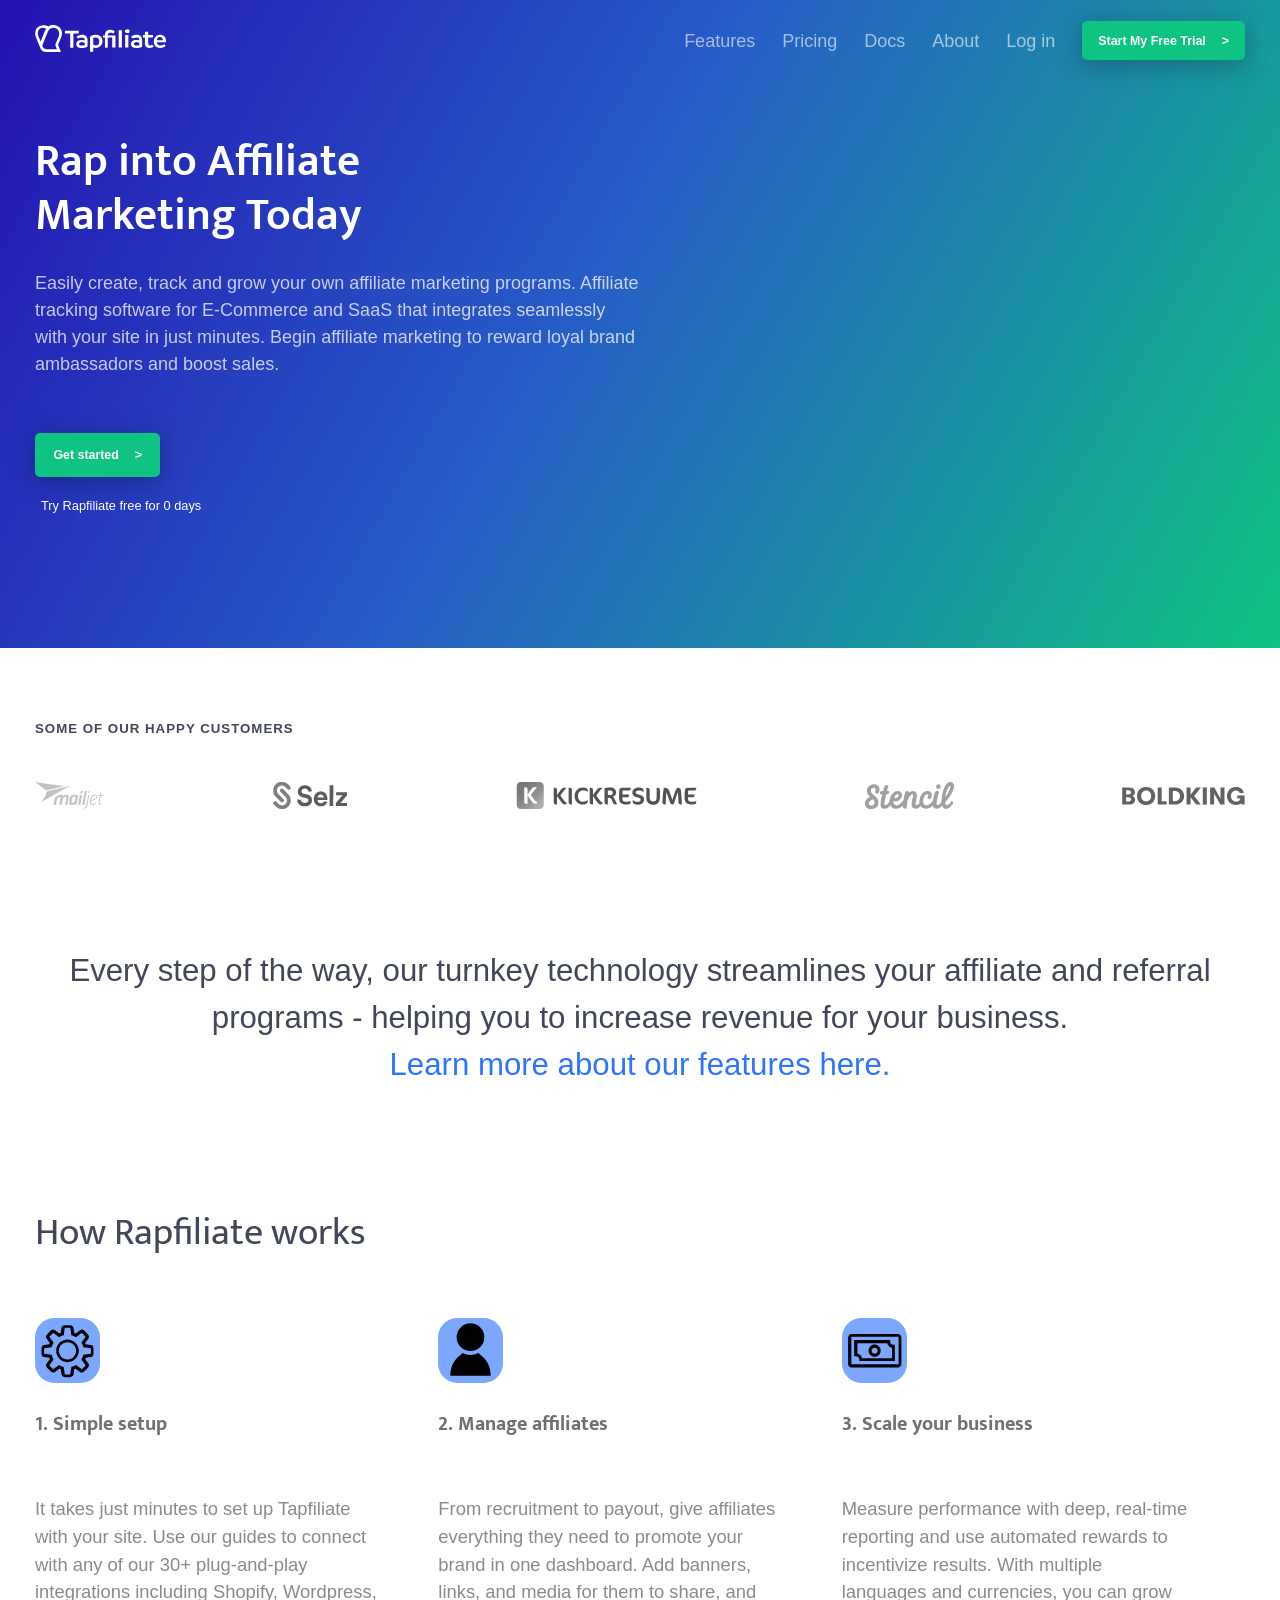
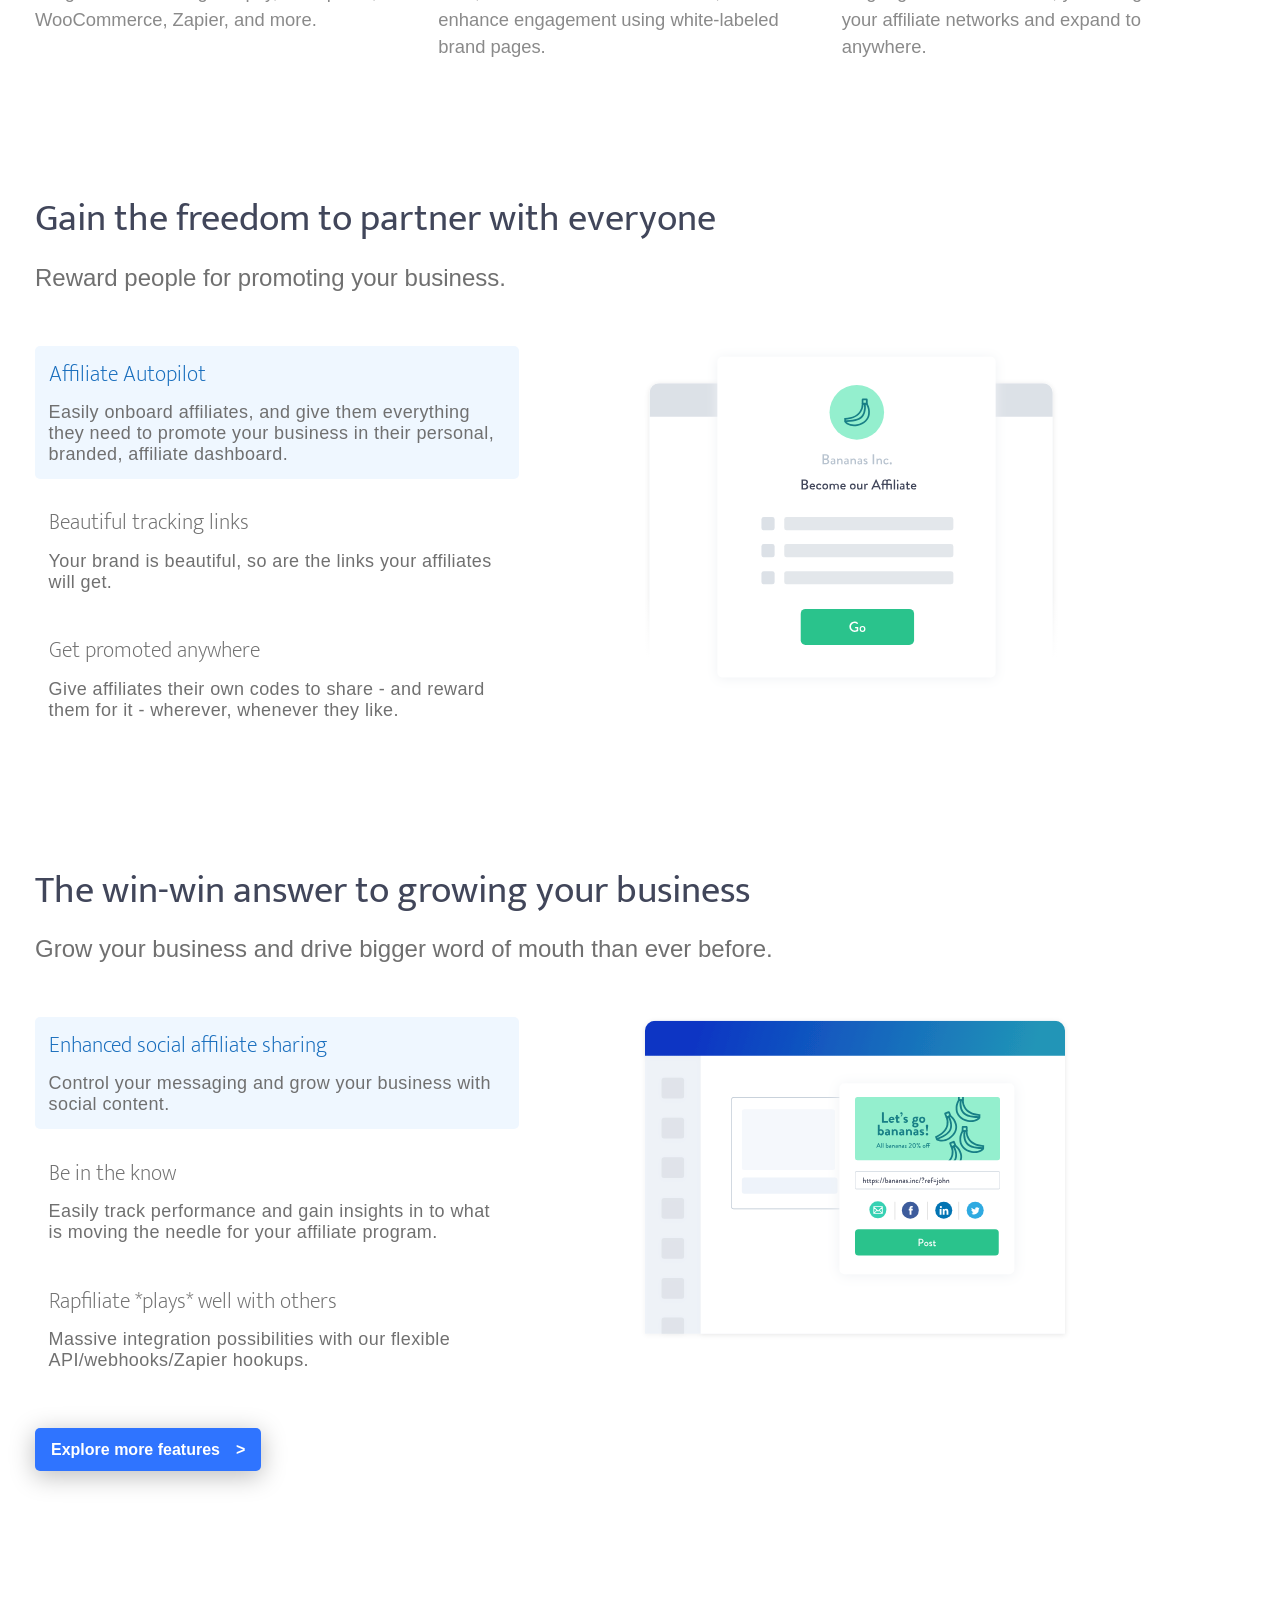
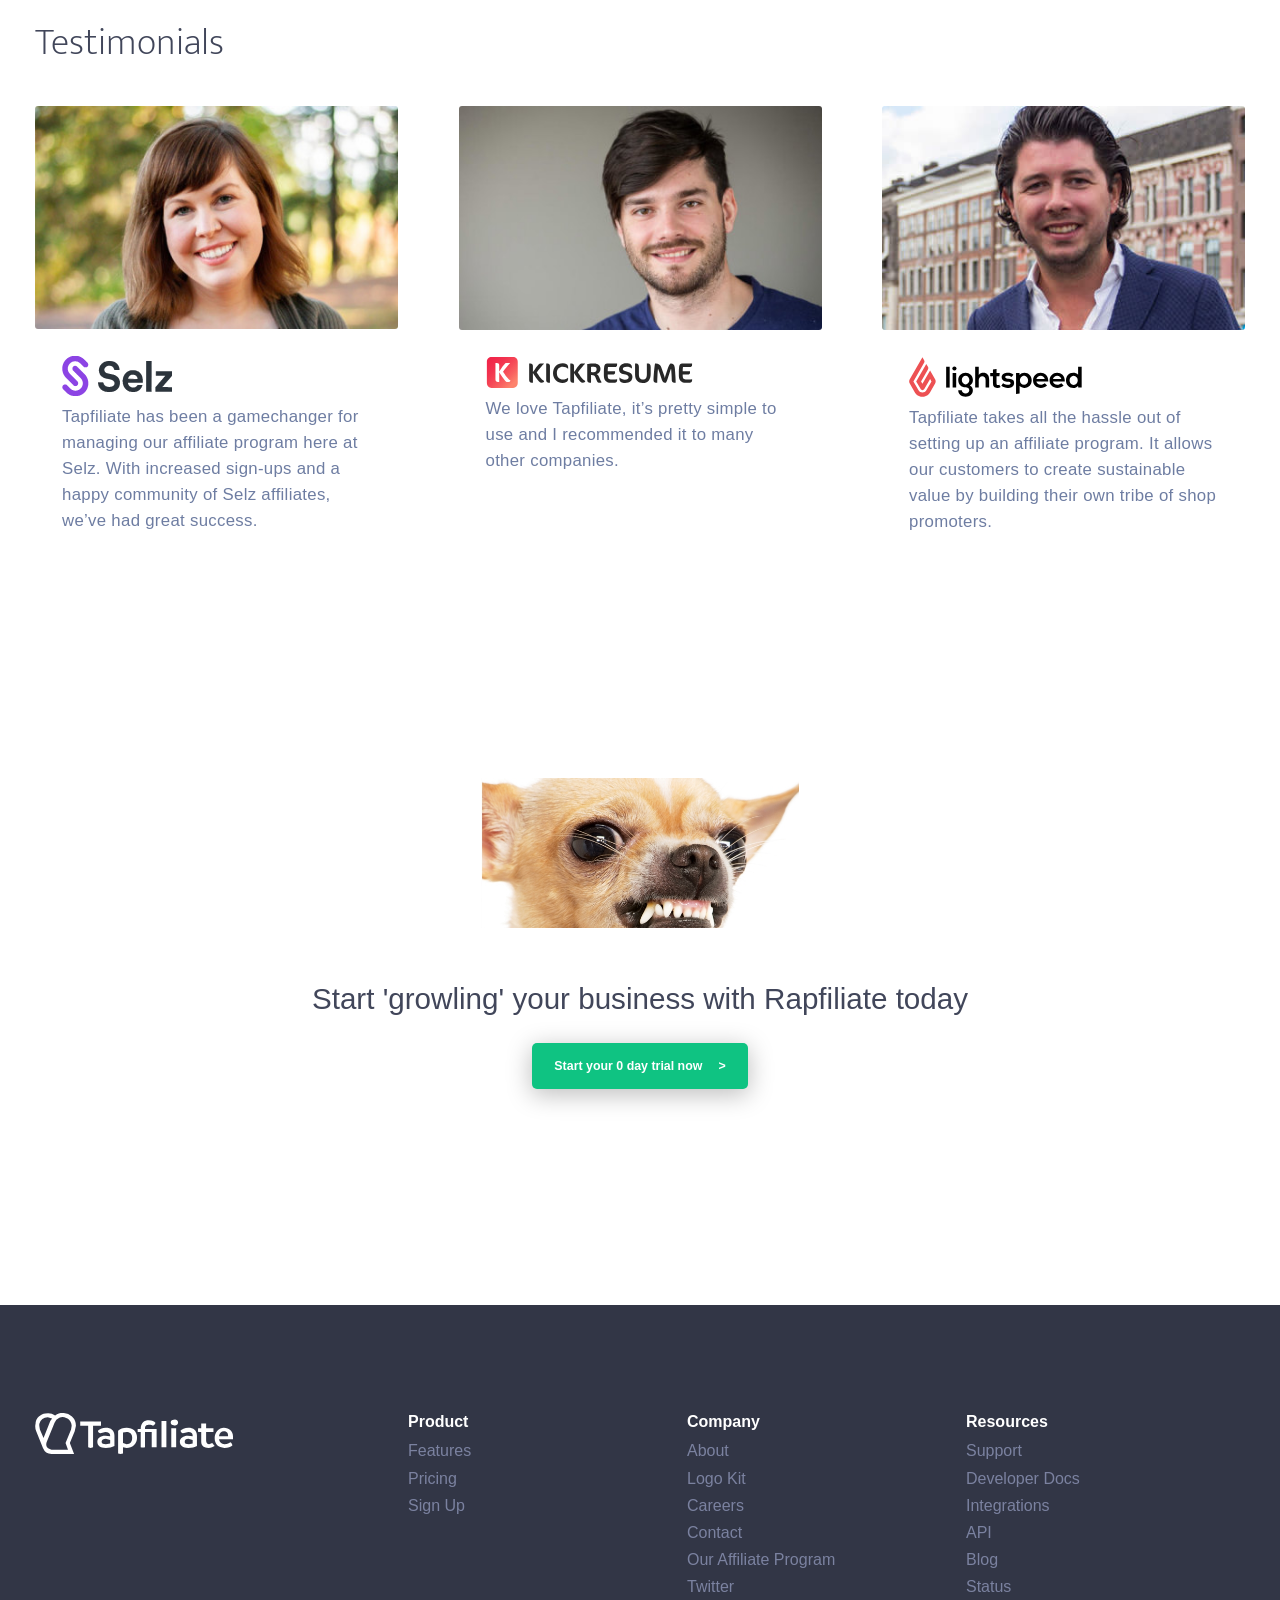
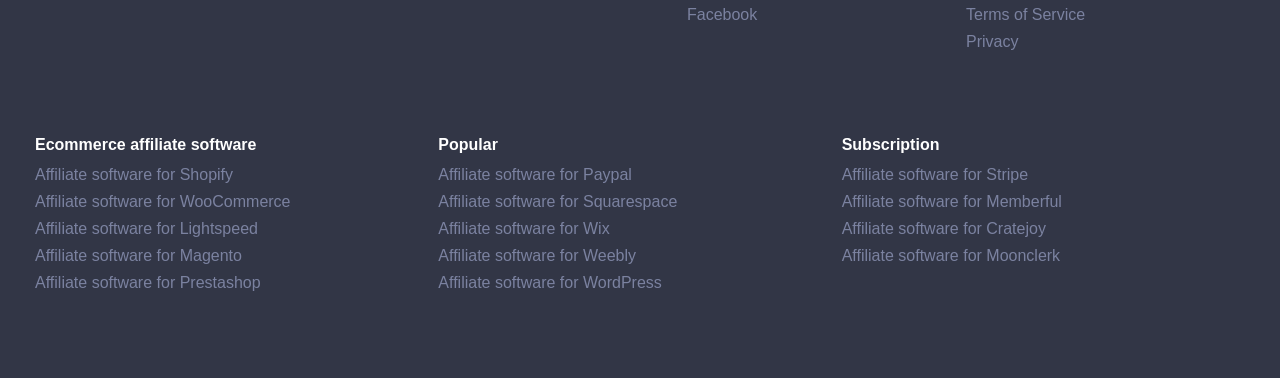
<file: index.html>
<!DOCTYPE html>
<html lang="en">
  <head>
    <meta charset="UTF-8" />
    <meta name="viewport" content="width=device-width, initial-scale=1.0" />
    <title>Affiliate Tracking Software | Rapfiliate</title>
    <link rel="shortcut icon" href="img/content/favicon.png" />
    <link rel="stylesheet" href="css/index.css" />
  </head>
  <body>
    <div id="banner-bg">
      <header>
        <a href="#" class="logo"
          ><img
            src="img/content/logo-white.svg"
            alt="Rapfiliate logo"
            width="131px"
        /></a>
        <div>
          <nav>
            <ul>
              <li><a href="#">Features</a></li>
              <li><a href="#">Pricing</a></li>
              <li><a href="#">Docs</a></li>
              <li><a href="#">About</a></li>
              <li><a href="#">Log in</a></li>
            </ul>
          </nav>
          <a href="#" class="btn cta">Start My Free Trial</a>
        </div>
      </header>

      <div id="main-banner">
        <h1>Rap into Affiliate Marketing Today</h1>
        <p>
          Easily create, track and grow your own affiliate marketing programs.
          Affiliate tracking software for E-Commerce and SaaS that integrates
          seamlessly with your site in just minutes. Begin affiliate marketing
          to reward loyal brand ambassadors and boost sales.
          <!-- <a href="#">Learn more about our features here</a>. -->
        </p>
        <div>
          <a href="#" class="btn cta">Get started</a>
          <span>Try Rapfiliate free for 0 days</span>
        </div>
      </div>
    </div>

    <div class="happy-customers">
      <h5>Some of our happy customers</h5>
      <ul>
        <li>
          <a href="https://www.mailjet.com/" target="_blank"
            ><img
              src="img/customers/logos/mailjet.svg"
              alt="Mailjet logo"
              height="21px"
          /></a>
        </li>
        <li>
          <a href="https://selz.com/" target="_blank"
            ><img
              src="img/customers/logos/selz.svg"
              alt="Selz logo"
              height="21px"
          /></a>
        </li>
        <li>
          <a href="https://www.kickresume.com/es/" target="_blank"
            ><img
              src="img/customers/logos/kickresume.svg"
              alt="Kickresume logo"
              height="21px"
          /></a>
        </li>
        <li>
          <a href="https://getstencil.com/" target="_blank"
            ><img
              src="img/customers/logos/stencil.svg"
              alt="Stencil logo"
              height="21px"
          /></a>
        </li>
        <li>
          <a href="https://www.boldking.com/nl/nl-nl" target="_blank"
            ><img
              src="img/customers/logos/boldking.svg"
              alt="Boldking logo"
              height="21px"
              class="smaller-img"
          /></a>
        </li>
      </ul>
    </div>

    <span id="text-division">
      Every step of the way, our turnkey technology streamlines your affiliate
      and referral programs - helping you to increase revenue for your business.
      <a href="#"> Learn more about our features here.</a>
    </span>

    <section id="how-it-works">
      <h2>How Rapfiliate works</h2>
      <ol>
        <li>
          <img src="img/content/setup-ico.svg" alt="Setup" />
          <h3>1. Simple setup</h3>
          <p>
            It takes just minutes to set up Tapfiliate with your site. Use our
            guides to connect with any of our 30+ plug-and-play integrations
            including Shopify, Wordpress, WooCommerce, Zapier, and more.
          </p>
        </li>
        <li>
          <img src="img/content/people-ico.svg" alt="Recruit" />
          <h3>2. Manage affiliates</h3>
          <p>
            From recruitment to payout, give affiliates everything they need to
            promote your brand in one dashboard. Add banners, links, and media
            for them to share, and enhance engagement using white-labeled brand
            pages.
          </p>
        </li>
        <li>
          <img src="img/content/business-ico.svg" alt="Promoted" />
          <h3>3. Scale your business</h3>
          <p>
            Measure performance with deep, real-time reporting and use automated
            rewards to incentivize results. With multiple languages and
            currencies, you can grow your affiliate networks and expand to
            anywhere.
          </p>
        </li>
      </ol>
    </section>

    <section class="slide-show-container">
      <h2>Gain the freedom to partner with everyone</h2>
      <span>Reward people for promoting your business.</span>
      <div class="slide-show clearfix">
        <div id="slide-text-1" class="slide-text active">
          <h3>Affiliate Autopilot</h3>
          <p>
            Easily onboard affiliates, and give them everything they need to
            promote your business in their personal, branded, affiliate
            dashboard.
          </p>
        </div>
        <img
          id="slide-img-1"
          class="slide-img"
          src="img/content/affiliate-autopilot.svg"
          alt="'Affiliate Autopilot' illustration"
          width="430px"
        />
        <div id="slide-text-2" class="slide-text">
          <h3>Beautiful tracking links</h3>
          <p>
            Your brand is beautiful, so are the links your affiliates will get.
          </p>
        </div>
        <img
          id="slide-img-2"
          class="slide-img"
          src="img/content/pretty-links.svg"
          alt="'Beautiful tracking links' illustration"
          width="430px"
        />
        <div id="slide-text-3" class="slide-text">
          <h3>Get promoted anywhere</h3>
          <p>
            Give affiliates their own codes to share - and reward them for it -
            wherever, whenever they like.
          </p>
        </div>
        <img
          id="slide-img-3"
          class="slide-img"
          src="img/content/promoted-anywhere.svg"
          alt="'Get promoted anywhere' illustration"
          width="430px"
        />
      </div>
    </section>

    <section class="slide-show-container">
      <h2>The win-win answer to growing your business</h2>
      <span
        >Grow your business and drive bigger word of mouth than ever
        before.</span
      >
      <div class="slide-show">
        <div id="slide-text-4" class="slide-text active">
          <h3>Enhanced social affiliate sharing</h3>
          <p>
            Control your messaging and grow your business with social content.
          </p>
        </div>
        <img
          id="slide-img-4"
          class="slide-img"
          src="img/content/social-sharing.svg"
          alt="'Enhanced social affiliate sharing' illustration"
          width="430px"
        />
        <div id="slide-text-5" class="slide-text">
          <h3>Be in the know</h3>
          <p>
            Easily track performance and gain insights in to what is moving the
            needle for your affiliate program.
          </p>
        </div>
        <img
          id="slide-img-5"
          class="slide-img"
          src="img/content/in-the-know.svg"
          alt="'Be in the know' illustration"
          width="430px"
        />
        <div id="slide-text-6" class="slide-text">
          <h3>Rapfiliate *plays* well with others</h3>
          <p>
            Massive integration possibilities with our flexible
            API/webhooks/Zapier hookups.
          </p>
        </div>
        <img
          id="slide-img-6"
          class="slide-img"
          src="img/content/plays-well.svg"
          alt="'Rapfiliate plays well with others' illustration"
          width="430px"
        />
      </div>
      <a class="btn" href="#">Explore more features</a>
    </section>

    <section id="client-reviews">
      <h2>Testimonials</h2>
      <div id="client-review-container">
        <div class="client-review">
          <img
            src="img/customers/people/michelle-from-selz.jpg"
            alt="Michelle"
            height="147px"
          />
          <img
            src="img/customers/logos/selz.svg"
            alt="Selz logo"
            height="40px"
          />
          <p>
            Tapfiliate has been a gamechanger for managing our affiliate program
            here at Selz. With increased sign-ups and a happy community of Selz
            affiliates, we’ve had great success.
          </p>
        </div>
        <div class="client-review">
          <img
            src="img/customers/people/tomas-ondrejka-from-kickresume.jpg"
            alt="Tomas Ondrejka"
            height="147px"
          /><img
            src="img/customers/logos/kickresume.svg"
            alt="Kickresume logo"
            height="40px"
            class="smaller"
          />
          <p>
            We love Tapfiliate, it’s pretty simple to use and I recommended it
            to many other companies.
          </p>
        </div>
        <div class="client-review">
          <img
            src="img/customers/people/ruud-stelder-from-lightspeed.jpg"
            alt="Ruud Stelder"
            height="147px"
          /><img
            src="img/customers/logos/lightspeed.svg"
            alt="Lightspeed logo"
            height="40px"
          />
          <p>
            Tapfiliate takes all the hassle out of setting up an affiliate
            program. It allows our customers to create sustainable value by
            building their own tribe of shop promoters.
          </p>
        </div>
      </div>
    </section>

    <div id="trial-ad">
      <img src="img/content/growling-dog.jpg" alt="Illustration" />
      <span>Start 'growling' your business with Rapfiliate today</span>
      <a href="#" class="btn cta">Start your 0 day trial now</a>
    </div>

    <footer id="main-footer">
      <div id="footer-logo-container">
        <a href="#" class="logo"
          ><img
            src="img/content/logo-white.svg"
            alt="Rapfiliate logo"
            height="41px"
        /></a>
      </div>
      <div class="footer-block">
        <h6><a href="#">Product</a></h6>
        <ul>
          <li><a href="#">Features</a></li>
          <li><a href="#">Pricing</a></li>
          <li><a href="#">Sign Up</a></li>
        </ul>
      </div>
      <div class="footer-block">
        <h6><a href="#">Company</a></h6>
        <ul>
          <li><a href="#">About</a></li>
          <li><a href="#">Logo Kit</a></li>
          <li><a href="#">Careers</a></li>
          <li><a href="#">Contact</a></li>
          <li><a href="#">Our Affiliate Program</a></li>
          <li><a href="#">Twitter</a></li>
          <li><a href="#">Facebook</a></li>
        </ul>
      </div>
      <div class="footer-block">
        <h6><a href="#">Resources</a></h6>
        <ul>
          <li><a href="#">Support</a></li>
          <li><a href="#">Developer Docs</a></li>
          <li><a href="#">Integrations</a></li>
          <li><a href="#">API</a></li>
          <li><a href="#">Blog</a></li>
          <li><a href="#">Status</a></li>
          <li><a href="#">Terms of Service</a></li>
          <li><a href="#">Privacy</a></li>
        </ul>
      </div>
      <div class="footer-block">
        <h6>Ecommerce affiliate software</h6>
        <ul>
          <li><a href="#">Affiliate software for Shopify</a></li>
          <li><a href="#">Affiliate software for WooCommerce</a></li>
          <li><a href="#">Affiliate software for Lightspeed</a></li>
          <li><a href="#">Affiliate software for Magento</a></li>
          <li><a href="#">Affiliate software for Prestashop</a></li>
        </ul>
      </div>
      <div class="footer-block">
        <h6>Popular</h6>
        <ul>
          <li><a href="#">Affiliate software for Paypal</a></li>
          <li><a href="#">Affiliate software for Squarespace</a></li>
          <li><a href="#">Affiliate software for Wix</a></li>
          <li><a href="#">Affiliate software for Weebly</a></li>
          <li><a href="#">Affiliate software for WordPress</a></li>
        </ul>
      </div>
      <div class="footer-block">
        <h6>Subscription</h6>
        <ul>
          <li><a href="#">Affiliate software for Stripe</a></li>
          <li><a href="#">Affiliate software for Memberful</a></li>
          <li><a href="#">Affiliate software for Cratejoy</a></li>
          <li><a href="#">Affiliate software for Moonclerk</a></li>
        </ul>
      </div>
    </footer>
    <script src="slide-show.js"></script>
  </body>
</html>
</file>
<file: css/index.css>
@import url("https://fonts.googleapis.com/css2?family=Open+Sans:wght@400;600&display=swap");
@import url("https://fonts.googleapis.com/css2?family=Mukta:wght@500;600&display=swap");
.clearfix::after {
  content: "";
  clear: both;
  display: table;
}

/* Base styles */
body {
  min-height: 100vh;
  max-width: 100vw;
  padding: 0;
  margin: 0;
  display: -webkit-box;
  display: -ms-flexbox;
  display: flex;
  -webkit-box-orient: vertical;
  -webkit-box-direction: normal;
      -ms-flex-direction: column;
          flex-direction: column;
}

body > * {
  color: #fff;
  font-family: open-sans, Arial, sans-serif;
  padding: 0;
  margin: 0;
  padding: 0 35px;
}

h1,
h2,
h3 {
  font-family: "Mukta", helvetica, sans-serif;
}

h1 {
  font-size: 2.81rem;
  line-height: 1.2;
}

h2 {
  color: #41465a;
  font-size: 2.4rem;
  font-weight: normal;
}

h3 {
  font-size: 1.25rem;
}

h6 {
  font-size: 0.85rem;
}

h6,
a {
  color: #fff;
}

/* Button classes */
.btn {
  display: inline-block;
  background-color: #2f74ff;
  text-decoration: none;
  padding: 0.8rem 1rem;
  border: 0;
  border-radius: 5px;
  -webkit-transition: all 0.15s ease-in-out;
  transition: all 0.15s ease-in-out;
  -webkit-box-shadow: 0px 5px 25px 1px rgba(0, 0, 0, 0.25);
          box-shadow: 0px 5px 25px 1px rgba(0, 0, 0, 0.25);
  font-family: open-sans, Arial, sans-serif;
  font-weight: 600;
}

.btn::after {
  content: ">";
  padding-left: 1rem;
  -webkit-transition: all 0.15s ease-in-out;
  transition: all 0.15s ease-in-out;
}

.cta {
  background-color: #0fc382;
  font-size: 0.775rem;
}

.btn:hover {
  background-color: #2f74ff;
  -webkit-box-shadow: 0px 10px 25px 3px rgba(0, 0, 0, 0.25);
          box-shadow: 0px 10px 25px 3px rgba(0, 0, 0, 0.25);
  -webkit-transform: translateY(-1px);
          transform: translateY(-1px);
}

/* Navbar/Header styles */
header {
  display: -webkit-box;
  display: -ms-flexbox;
  display: flex;
  -webkit-box-align: center;
      -ms-flex-align: center;
          align-items: center;
  -webkit-box-pack: end;
      -ms-flex-pack: end;
          justify-content: flex-end;
  height: 81px;
  margin-bottom: 54px;
}

header .logo {
  margin-right: auto;
}

header .logo:hover {
  opacity: 0.6;
}

header nav ul,
header div {
  display: -webkit-box;
  display: -ms-flexbox;
  display: flex;
  -webkit-box-pack: center;
      -ms-flex-pack: center;
          justify-content: center;
  -webkit-box-align: center;
      -ms-flex-align: center;
          align-items: center;
  list-style-type: none;
}

header nav ul li a {
  text-decoration: none;
  opacity: 0.6;
  font-size: 1.125rem;
  line-height: 1.5rem;
  margin-left: 27px;
  -webkit-transition: opacity 0.1s ease-out;
  transition: opacity 0.1s ease-out;
}

header nav ul li a:hover {
  opacity: 1;
}

header div .btn.cta {
  margin-left: 27px;
}

#main-footer {
  justify-self: flex-end;
  background-color: #323646;
  padding-top: 108px;
  display: -webkit-box;
  display: -ms-flexbox;
  display: flex;
  -ms-flex-wrap: wrap;
      flex-wrap: wrap;
  -webkit-box-pack: justify;
      -ms-flex-pack: justify;
          justify-content: space-between;
}

#main-footer #footer-logo-container {
  -webkit-box-flex: 1;
      -ms-flex: 1 0 30%;
          flex: 1 0 30%;
}

#main-footer a {
  text-decoration: none;
}

#main-footer a.logo img {
  height: 41px;
  width: auto;
  display: inline-block;
  margin-right: 27px;
}

#main-footer div.footer-block {
  -webkit-box-flex: 1;
      -ms-flex: 1 1 20%;
          flex: 1 1 20%;
  margin-bottom: 81px;
  margin-right: 27px;
}

#main-footer div.footer-block h6 {
  font-weight: bold;
  font-size: 1rem;
  margin: 0;
  margin-bottom: 6.75px;
}

#main-footer div.footer-block ul {
  list-style-type: none;
  padding: 0;
  margin: 0;
  display: -webkit-box;
  display: -ms-flexbox;
  display: flex;
  -webkit-box-orient: vertical;
  -webkit-box-direction: normal;
      -ms-flex-flow: column nowrap;
          flex-flow: column nowrap;
}

#main-footer div.footer-block ul a {
  line-height: 1.7;
  color: #7b82a0;
}

/* Main banner styles */
#banner-bg {
  background-image: linear-gradient(120deg, #2412b1 0%, #275cc7 45%, #0fc382 100%);
  padding-bottom: 135px;
}

#main-banner h1 {
  font-weight: 600;
  margin-bottom: 27px;
  max-width: 530px;
}

#main-banner p {
  font-size: 1.125rem;
  line-height: 1.7rem;
  opacity: 0.75;
  max-width: 50%;
  margin-bottom: 54px;
}

#main-banner .btn.cta {
  margin-bottom: 27px;
  padding: 0.95rem 1.15rem;
}

#main-banner span {
  display: block;
  font-size: 0.8rem;
  margin-left: 6px;
  margin-top: -6px;
}

.happy-customers {
  padding-bottom: 108px;
}

.happy-customers h5 {
  text-transform: uppercase;
  color: #41465a;
  line-height: 4;
  letter-spacing: 1px;
  margin: 54px 0 27px;
}

.happy-customers ul {
  display: -webkit-box;
  display: -ms-flexbox;
  display: flex;
  -ms-flex-wrap: wrap;
      flex-wrap: wrap;
  -webkit-box-pack: justify;
      -ms-flex-pack: justify;
          justify-content: space-between;
  -webkit-box-align: center;
      -ms-flex-align: center;
          align-items: center;
  padding: 0;
  margin: 0;
}

.happy-customers ul li {
  margin-bottom: 27px;
  text-align: center;
}

.happy-customers ul li img {
  display: inline-block;
  -webkit-filter: grayscale(100%);
          filter: grayscale(100%);
  opacity: 0.8;
  -webkit-transition: all 0.2s ease-out;
  transition: all 0.2s ease-out;
  height: 27px;
}

.happy-customers ul li img:hover {
  -webkit-filter: grayscale(0%);
          filter: grayscale(0%);
  opacity: 1;
}

.happy-customers ul li img.smaller-img {
  height: 18px;
}

span#text-division {
  display: block;
  padding-bottom: 81px;
  text-align: center;
  font-size: 1.95rem;
  line-height: 1.5;
  font-family: open-sans, Arial, sans-serif;
  color: #41465a;
}

span#text-division a {
  display: block;
  color: #2f74ff;
  text-decoration: none;
}

#how-it-works {
  padding-bottom: 108px;
}

#how-it-works h2 {
  font-weight: normal;
  margin-bottom: 54px;
}

#how-it-works ol {
  display: -webkit-box;
  display: -ms-flexbox;
  display: flex;
  -webkit-box-pack: justify;
      -ms-flex-pack: justify;
          justify-content: space-between;
  color: #707070;
  padding: 0;
  margin: 0;
  list-style-type: none;
}

#how-it-works ol li {
  margin-right: 54px;
  -webkit-box-flex: 1;
      -ms-flex: 1;
          flex: 1;
}

#how-it-works ol li img {
  width: 65px;
  background-color: #7ca7ff;
  border-radius: 30%;
}

#how-it-works ol li h3 {
  margin-bottom: 54px;
}

#how-it-works ol li p {
  font-size: 1.15rem;
  line-height: 1.5;
  font-weight: lighter;
  color: #8a8a8a;
}

.active {
  background-color: #eff7ff;
}

.active h3 {
  color: #176dbd;
}

.slide-show-container {
  margin-bottom: 108px;
}

.slide-show-container .btn {
  margin-top: 27px;
}

.slide-show-container h2 {
  margin: 0;
  margin-bottom: 13.5px;
}

.slide-show-container span {
  color: #707070;
  font-size: 1.5rem;
}

.slide-show {
  position: relative;
  width: 100%;
  margin-top: 54px;
}

.slide-show .slide-text {
  margin-bottom: 1rem;
  color: #707070;
  width: 40%;
  -webkit-box-sizing: border-box;
          box-sizing: border-box;
  padding: 0.85rem;
  border-radius: 5px;
  -webkit-transition: all 0.2s ease;
  transition: all 0.2s ease;
}

.slide-show .slide-text:hover {
  background-color: #eff7ff;
  cursor: pointer;
}

.slide-show .slide-text h3 {
  margin: 0 0 0.85rem;
  font-size: 1.4rem;
  line-height: 1.3;
  font-weight: lighter;
}

.slide-show .slide-text p {
  margin: 0;
  font-size: 1.125rem;
  letter-spacing: 0.4px;
}

.slide-show .slide-img {
  opacity: 0;
  position: absolute;
  top: 0;
  right: 0;
  left: 50%;
  bottom: 0;
  -webkit-transition: all 0.3s linear;
  transition: all 0.3s linear;
}

.slide-show #slide-img-1,
.slide-show #slide-img-4 {
  opacity: 1;
}

#client-reviews h2 {
  font-weight: lighter;
}

#client-review-container {
  display: -webkit-box;
  display: -ms-flexbox;
  display: flex;
  -webkit-box-pack: justify;
      -ms-flex-pack: justify;
          justify-content: space-between;
  padding-bottom: 108px;
}

#client-review-container .client-review {
  display: -webkit-box;
  display: -ms-flexbox;
  display: flex;
  -webkit-box-orient: vertical;
  -webkit-box-direction: normal;
      -ms-flex-direction: column;
          flex-direction: column;
  -webkit-box-flex: 0;
      -ms-flex: 0 0 30%;
          flex: 0 0 30%;
  -webkit-transition: all 0.1s ease-out;
  transition: all 0.1s ease-out;
}

#client-review-container .client-review:hover {
  -webkit-box-shadow: 0px 10px 25px 3px rgba(0, 0, 0, 0.15);
          box-shadow: 0px 10px 25px 3px rgba(0, 0, 0, 0.15);
  -webkit-transform: translateY(-1px);
          transform: translateY(-1px);
}

#client-review-container .client-review img:first-child {
  border-radius: 3px;
  border: none;
  max-width: 100%;
  width: 100%;
  height: auto;
  margin-bottom: 27px;
}

#client-review-container .client-review img:nth-of-type(2) {
  height: 40px;
  max-width: 100%;
  -ms-flex-item-align: start;
      align-self: flex-start;
  padding: 0 27px;
}

#client-review-container .client-review img:nth-of-type(2).smaller {
  height: 31px;
}

#client-review-container .client-review p {
  color: #6e7da2;
  font-size: 1.05rem;
  line-height: 1.55;
  letter-spacing: 0.3px;
  padding: 7.25px 27px 27px;
  margin: 0;
}

#trial-ad {
  display: -webkit-box;
  display: -ms-flexbox;
  display: flex;
  -webkit-box-orient: vertical;
  -webkit-box-direction: normal;
      -ms-flex-direction: column;
          flex-direction: column;
  -webkit-box-pack: center;
      -ms-flex-pack: center;
          justify-content: center;
  -webkit-box-align: center;
      -ms-flex-align: center;
          align-items: center;
  padding-top: 108px;
  padding-bottom: 216px;
}

#trial-ad img {
  height: 150px;
}

#trial-ad span {
  padding: 54px 0 27px;
  color: #41465a;
  font-size: 1.85rem;
}

#trial-ad a.btn {
  padding: 16px 22px;
}
/*# sourceMappingURL=index.css.map */
</file>
